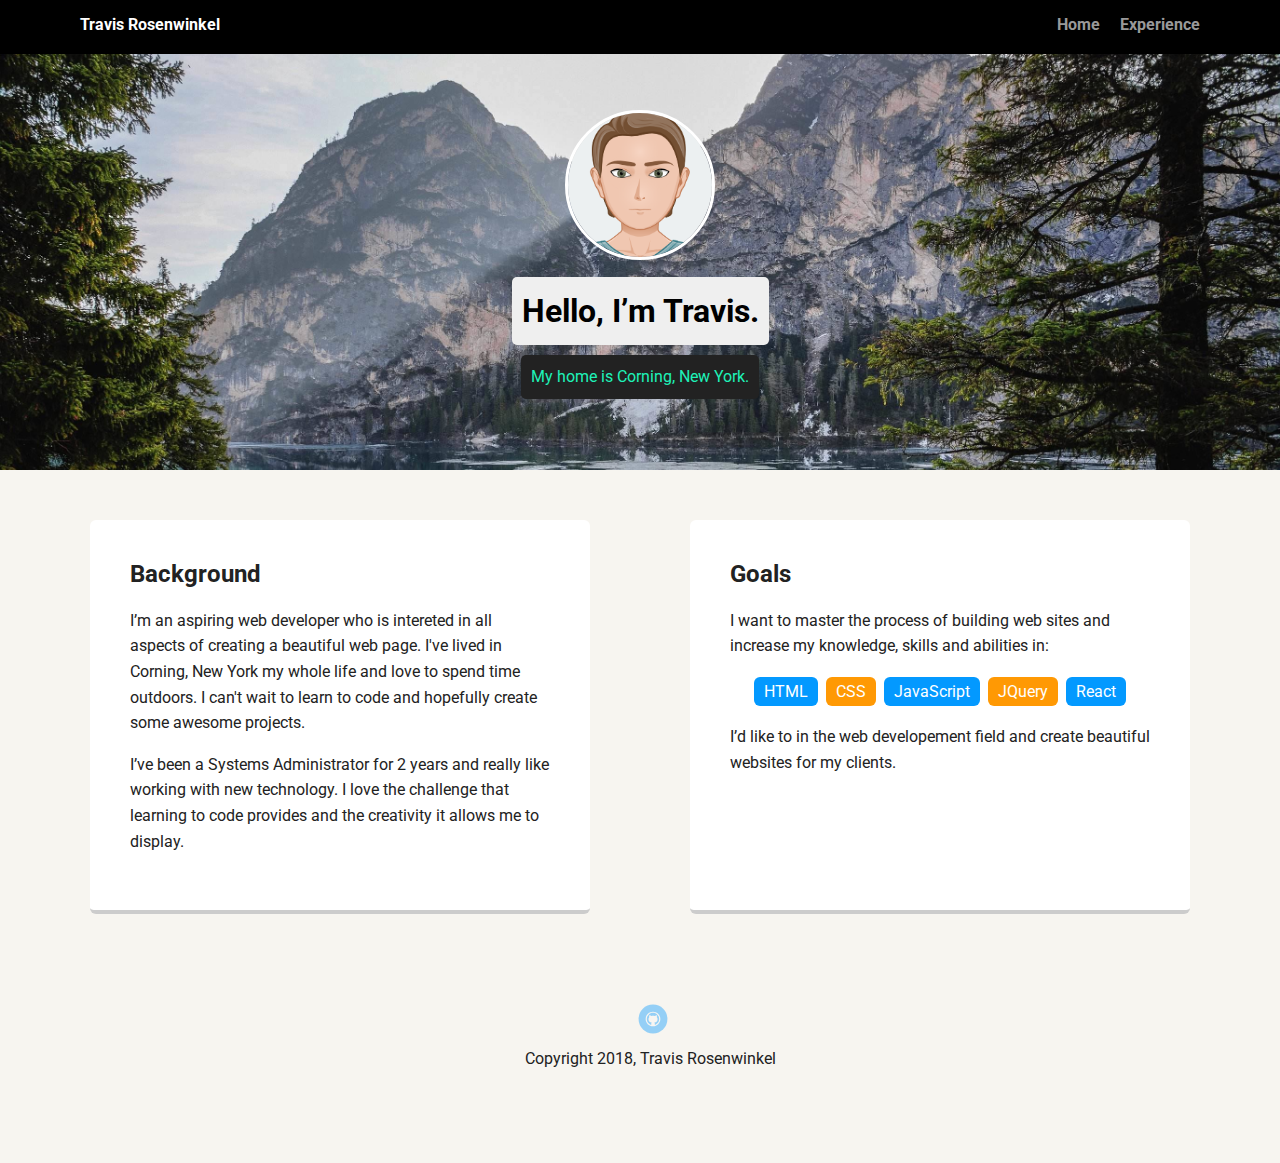
<file: index.html>
<!doctype html>
<html lang="en">
<head>
  <meta charset="utf-8">
  <title>Travis Rosenwinkel's Profile</title>
  <meta name="viewport" content="width=device-width, initial-scale=1.0">
  <link rel="stylesheet" href="styles.css">
  <link href="https://fonts.googleapis.com/css?family=Muli%7CRoboto:400,300,500,700,900" rel="stylesheet"></head>
  <body>

    <div class="main-nav">
        <ul class="nav">
          <li class="name">Travis Rosenwinkel</li>
          <li><a href="index.html">Home</a></li>
          <li><a href="experience.html">Experience</a></li>
        </ul>
    </div>

    <header>
      <img src="images/me.png" alt="Drawing of Travis Rosenwinkel" class="profile-image">
      <h1 class="tag name">Hello, I’m Travis.</h1>
      <p class="tag location">My home is Corning, New York.</p>
    </header>

    <main class="flex">
      <div class="card">
        <h2>Background</h2>
        <p>I’m an aspiring web developer who is intereted in all aspects of creating a beautiful web page. I've lived in Corning, New York my whole life and love to spend time outdoors. I can't wait to learn to code and hopefully create some awesome projects.</p>
        <p>I’ve been a Systems Administrator for 2 years and really like working with new technology. I love the challenge that learning to code provides and the creativity it allows me to display.</p>
      </div>

      <div class="card">
        <h2>Goals</h2>
        <p>I want to master the process of building web sites and increase my knowledge, skills and abilities in:</p>
        <ul class="skills">
          <li>HTML</li>
          <li>CSS</li>
          <li>JavaScript</li>
          <li>JQuery</li>
          <li>React</li>
        </ul>
        <p>I’d like to in the web developement field and create beautiful websites for my clients.</p>
      </div>

    </main>
    <footer>
      <ul>
        <li><a href="https://github.com/TRosenwinkel" class="social github">Github</a></li>
      </ul>
      <p class="copyright">Copyright 2018, Travis Rosenwinkel</p>
    </footer>
  </body>
  </html>
</file>
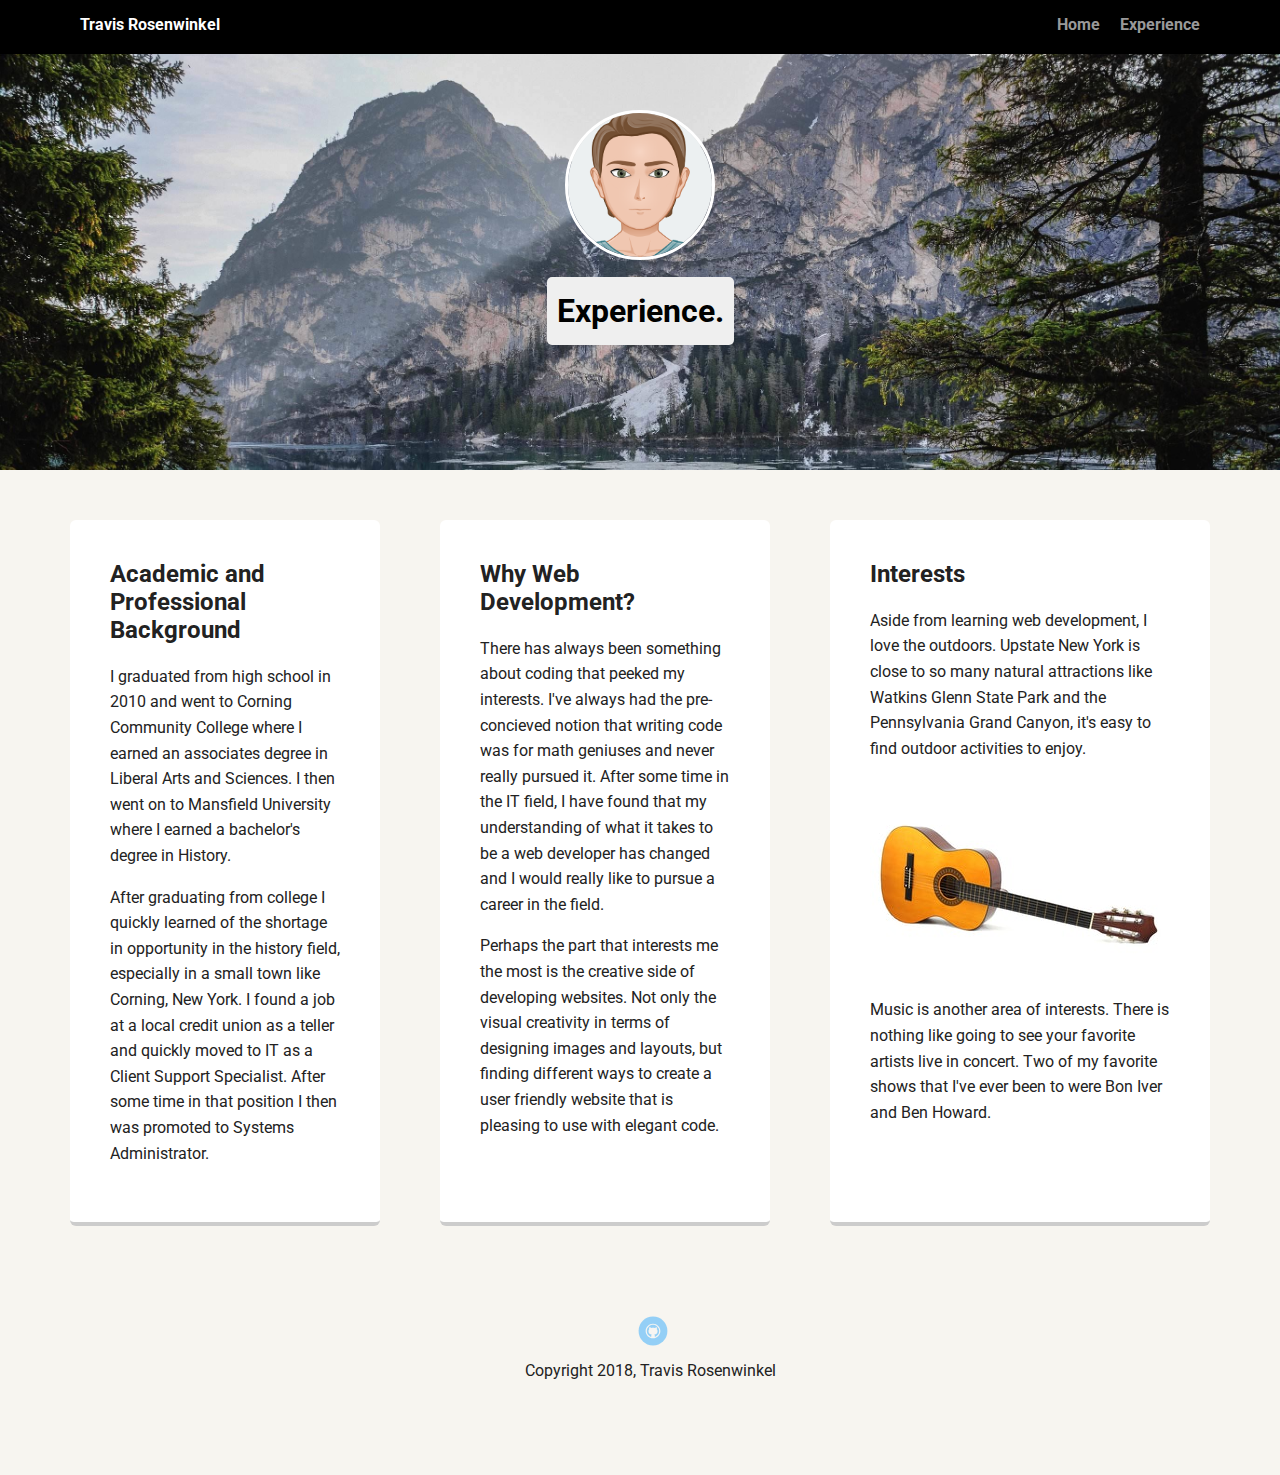
<file: experience.html>
<!doctype html>
<html lang="en">
<head>
  <meta charset="utf-8">
  <title>Travis Rosenwinkel's Profile</title>
  <meta name="viewport" content="width=device-width, initial-scale=1.0">
  <link rel="stylesheet" href="styles.css">
  <link href="https://fonts.googleapis.com/css?family=Muli%7CRoboto:400,300,500,700,900" rel="stylesheet"></head>
  <body>

    <div class="main-nav">
        <ul class="nav">
          <li class="name">Travis Rosenwinkel</li>
          <li><a href="index.html">Home</a></li>
          <li><a href="experience.html">Experience</a></li>
        </ul>
    </div>

    <header>
      <img src="images/me.png" alt="Drawing of Travis Rosenwinkel" class="profile-image">
      <h1 class="tag name">Experience.</h1>
    </header>

    <main class="flex">
      <div class="card">
        <h2>Academic and Professional Background</h2>
        <p>I graduated from high school in 2010 and went to Corning Community College where I earned an associates degree in Liberal Arts and Sciences. I then went on to Mansfield University where I earned a bachelor's degree in History. </p>
        <p>After graduating from college I quickly learned of the shortage in opportunity in the history field, especially in a small town like Corning, New York. I found a job at a local credit union as a teller and quickly moved to IT as a Client Support Specialist. After some time in that position I then was promoted to Systems Administrator.</p>
      </div>

      <div class="card">
        <h2>Why Web Development?</h2>
        <p>There has always been something about coding that peeked my interests. I've always had the pre-concieved notion that writing code was for math geniuses and never really pursued it. After some time in the IT field, I have found that my understanding of what it takes to be a web developer has changed  and I would really like to pursue a career in the field.</p>
        <p>Perhaps the part that interests me the most is the creative side of developing websites. Not only the visual creativity in terms of designing images and layouts, but finding different ways to create a user friendly website that is pleasing to use with elegant code.</p>
      </div>

      <div class="card">
        <h2>Interests</h2>
        <p>Aside from learning web development, I love the outdoors. Upstate New York is close to so many natural attractions like Watkins Glenn State Park and the Pennsylvania Grand Canyon, it's easy to find outdoor activities to enjoy.</p>

        <img src="images/guitar.jpeg" alt="Picture of a guitar">

        <p>Music is another area of interests. There is nothing like going to see your favorite artists live in concert. Two of my favorite shows that I've ever been to were Bon Iver and Ben Howard.</p>
      </div>

    </main>
    <footer>
      <ul>
        <li><a href="https://github.com/TRosenwinkel" class="social github">Github</a></li>
      </ul>
      <p class="copyright">Copyright 2018, Travis Rosenwinkel</p>
    </footer>
  </body>
</html>
</file>
<file: styles.css>
/* Global Layout Set-up */
* {
  box-sizing: border-box;
}

body {
  margin: 0;
  padding: 0;
  text-align: center;
  font-family: 'Roboto', sans-serif;
  color: #222;
  background: #f7f5f0;
}
/* Link Styles */

a {
  text-decoration: none;
  color: #999;
}
a:hover {
  color: #6633ff;
}

/* Section Styles */

.main-nav {
  width: 100%;
  background: black;
  min-height: 30px;
  padding: 10px;
  position: fixed;
  text-align: center;
}
.nav {
  display: flex;
  justify-content: space-around;
  font-weight: 700;
  list-style-type: none;
  margin: 0 auto;
  padding: 0;
}

.nav .name {
    display: block;
    margin-right: auto;
    color: white;
}
.nav li {
  padding: 5px 10px 10px 10px;
}
.nav a {
  transition: all .5s;
}
.nav a:hover {
  color: #1ef2b9;
}

header {
  text-align: center;
  background: url('images/background.jpg') no-repeat top center ;
  background-size: cover;
  overflow: hidden;
  padding-top: 60px;
}
header {
  line-height: 1.5;
}
header .profile-image {
  margin-top: 50px;
  width: 150px;
  height: 150px;
  border-radius: 50%;
  border: 3px solid white;
  transition: all .5s;
}
header .profile-image:hover {
  transform: scale(1.2) rotate(5deg);
}
.tag {
  background-color: #efefef;
  color: black;
  padding: 10px;
  border-radius: 5px;
  display: table;
  margin: 10px auto;
}
.location {
  background-color: #222;
  color: #1ef2b9;
}
.card {
  margin: 30px;
  padding: 20px 40px 40px;
  max-width: 500px;
  text-align: left;
  background: #fff;
  border-bottom: 4px solid #ccc;
  border-radius: 6px;
  transition: all .5s;
}
.card:hover {
  border-color: #1ef2b9;
}

ul.skills {
  padding: 0;
  text-align: center;
}

.skills li {
  border-radius: 6px;
  display: inline-block;
  background: #ff9904;
  color: white;
  padding: 5px 10px;
  margin: 2px;
}

.skills li:nth-child(odd) {
  background: #0399ff;
}

footer {
  width: 100%;
  min-height: 30px;
  padding: 20px 0 40px 20px;
}

footer .copyright {
  top: -8px;
  font-size: .75em;
}

footer ul {
  list-style-type: none;
  margin: 0;
  padding: 0;
}

footer ul li {
  display: inline-block;
}

a.social {
  display: inline-block;
  text-indent: -9999px;
  margin-left: 5px;
  width: 30px;
  height: 30px;
  background-size: 30px 30px;
  opacity: .4;
  transition: all .5s;
}
a.twitter {
  background-image: url(images/twitter.svg);
}
a.linkedin {
  background-image: url(images/linkedin.svg);
}
a.github {
  background-image: url(images/github.svg);
}
a.social:hover {
  opacity: 1;
}
.clearfix {
  clear: both;
}

/* Styles for larger screens */
@media screen and (min-width: 720px) {

  .flex {
      display: -ms-flexbox;      /* TWEENER - IE 10 */
      display: flex;
      max-width: 1200px;
      -ms-flex-pack: distribute;
      justify-content: space-around;
      margin: 0 auto;
  }

  header {
    min-height: 470px;
  }

  .nav {
    max-width: 1200px;
    padding: 0 30px;
  }


  main {
    padding-top: 20px;
  }

  main p {
    line-height: 1.6em;
  }

  footer {
    font-size: 1.3em;
    max-width: 1200px;
    margin: 40px auto;
  }

}
</file>
